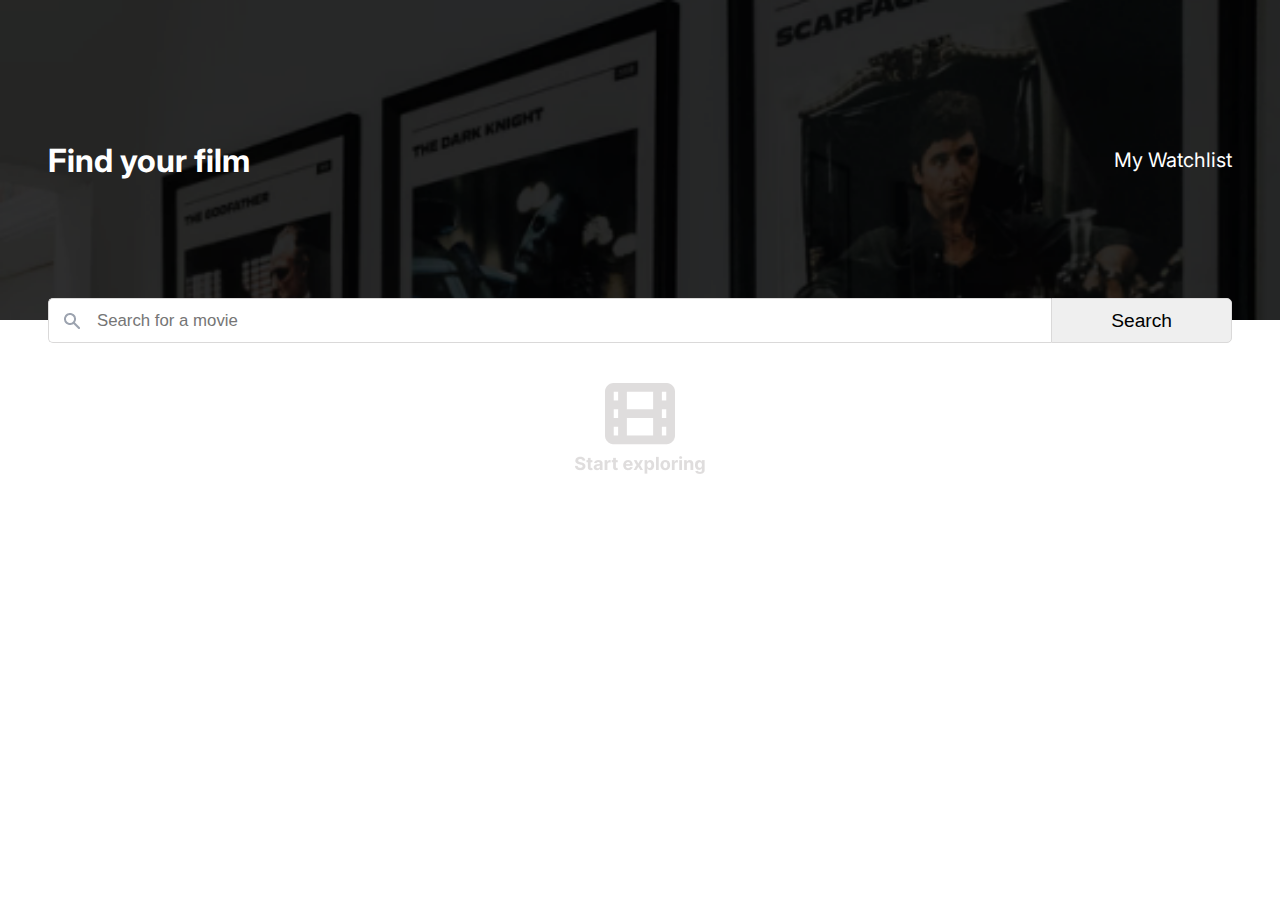
<file: index.html>
<!DOCTYPE html>
<html lang="en">
<head>
    <meta charset="UTF-8">
    <meta http-equiv="X-UA-Compatible" content="IE=edge">
    <meta name="viewport" content="width=device-width, initial-scale=1.0">
    <title>Movies Watchlist</title>
    <link rel="preconnect" href="https://fonts.googleapis.com">
    <link rel="preconnect" href="https://fonts.gstatic.com" crossorigin>
    <link href="https://fonts.googleapis.com/css2?family=Inter:wght@200;400;600;800&display=swap" rel="stylesheet">
    <link rel="stylesheet" href="index.css">
</head>
<body>   
    <div class="header">
        <h1 id="head">Find your film</h1>
        <a id="watchlist" href="watchlist.html">My Watchlist</a>
    </div>
    <form id="search-movies">
        <div class="search">
            <img src="images/Search.png" alt="Search Icon">
            <input type="text" id="text-inp" placeholder="Search for a movie">
            <button>Search</button>
        </div>
    </form>
    <div class="sweet__alert">
        <p id="sweet__alert-text">Added to the wishlist</p>
    </div>
    <div class="main" id="main">
        <div class="no-content">
            <img src="images/no-data-initial.png" alt="">
        </div>
    </div>
    
    <script src="index.js"></script>
</body>
</html>
</file>
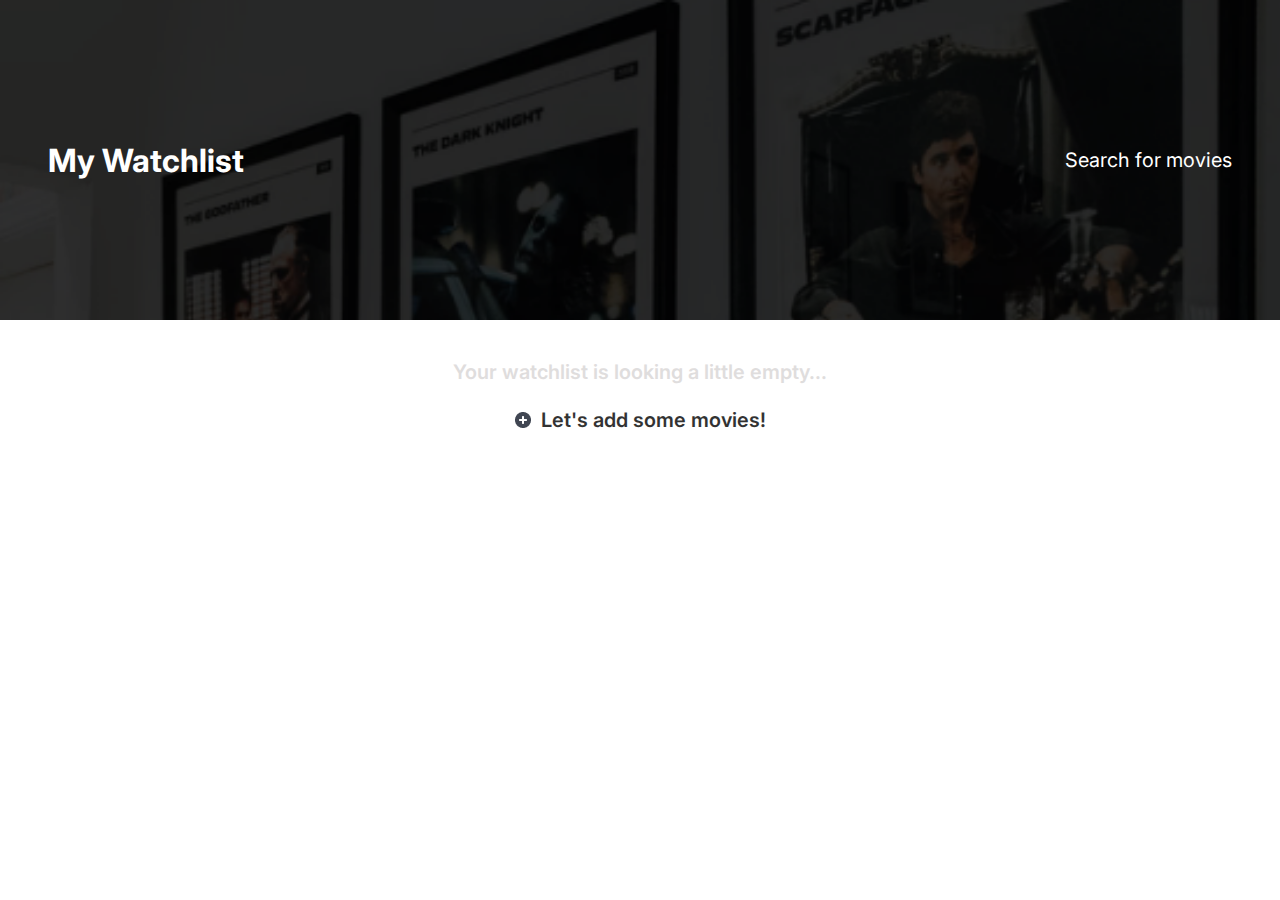
<file: watchlist.html>
<!DOCTYPE html>
<html lang="en">
<head>
    <meta charset="UTF-8">
    <meta http-equiv="X-UA-Compatible" content="IE=edge">
    <meta name="viewport" content="width=device-width, initial-scale=1.0">
    <title>Movies Watchlist</title>
    <link rel="preconnect" href="https://fonts.googleapis.com">
    <link rel="preconnect" href="https://fonts.gstatic.com" crossorigin>
    <link href="https://fonts.googleapis.com/css2?family=Inter:wght@200;400;600;800&display=swap" rel="stylesheet">
    <link rel="stylesheet" href="index.css">
</head>
<body>   
    <div class="header">
        <h1 id="head">My Watchlist</h1>
        <a id="watchlist" href="index.html">Search for movies</a>
    </div>

    <div class="sweet__alert">
        <p id="sweet__alert-text">Removed from watchlist</p>
    </div>

    <div class="main" id="main">
        
    </div>
    
    <script src="watchlist.js"></script>
</body>
</html>
</file>
<file: index.css>
*{
    margin: 0;
    padding: 0;
    box-sizing: border-box;
}
body{
    font-family: 'Inter', sans-serif;
}

.header{
    background-image: url('images/THJJRUhNlEc.png');
    background-size: cover;
    height: 30vh;
    display: flex;
    align-items: center;
    justify-content: space-between;
    background-color: black;
    color: white;
    padding: 5rem 1rem;
    
}

.header a{
    text-decoration: none;
    font-family: inherit;
    font-size: 1.25rem;
    color: white;
}


.search{
    position: relative;
    display: flex;
    padding: 0 1rem;
    margin-top: -22px !important;
}
.search input{
    width: 100%;
    height: 45px;
    border-radius: 5px 0px 0px 5px;
    text-indent: 3rem;
    border: rgb(218, 217, 217) 1px solid;
    border-right: 0;
    font-weight: 400;
    font-size: 1.05rem;
    outline: none;
}
.search img{
    position: absolute;
    top: 13px;
    left: 30px;
}
.search button{
    height: 45px;
    width: 18%;
    border:rgb(218, 217, 217) 1px solid;
    border-radius: 0px 5px 5px 0px;
    cursor: pointer;
    font-size: 0.8rem;
    color: 374151;
}

.main{ 
    padding: 2rem 1rem;
}

.no-content{
    display: flex;
    justify-content: center;
    align-items: center;
}

.no-data-found{
    display: flex;
    justify-content: center;
    align-items: center;
    color: #DFDDDD;
    font-weight: 600 !important;
    font-size: 1.25rem;
}


.movie__card{
    display: flex;
    flex-direction: row;
    gap: 2em;
    padding: 1rem;
}

.movie__card-poster{
    width: 120px;
    height: 200px;
    border-radius: 5px;
}

.movie__card-rating{
    display: flex;
    margin-top: 1.5rem;
}

.movie__card-rating img{
    margin: 2px 10px 0 10px;
    width: 15px;
    height: 15px;
}

.movie__card-rating h3{
    font-weight: 600;
}

.movie__card-stats{
    display: flex;
    gap: 2rem;   
    padding: 1rem 0;
}

.movie__card-watchlist{
    display: flex;
    gap: 10px;
    align-items: center;
    justify-content: center;
    cursor: pointer;
    opacity: 0.8;
    color: black;
    text-decoration: none;
    font-weight: 600;
}


.movie__card-watchlist:hover{
    opacity: 1.0;
}

.movie__card-description{
    color: #6B7280;
    font-size: 1em;
    line-height: 25px;
}

.sweet__alert{
    display: flex;
    align-items: center;
    justify-content: center;
}
.sweet__alert p{
    padding: 0.5rem 2rem;
    margin-top: 1rem;
    border-radius: 5px;
    color: white;
    font-weight: 400;
    background-color: rgb(104, 211, 129);
    display: none;
}

.sweet__alert p.danger{
    background-color: rgb(255, 88, 88);
}



.no-content-found{
    text-align: center;
}



@media screen and (min-width: 768px){

    .search button{
        font-size: 1.2rem;
     
    }
    .header{
        padding: 6rem 3rem;
    }
    .search{
        margin: 0 2rem;
    }

    .main{
        padding: 2.5rem 3rem;
    }



    .movie__card-poster{
        width: 170px;
        height: 240px;
    }
    
    
    .movie__card-description{
        font-size: 1.25em;
        line-height: 35px;

    }
}

@media screen and (min-width: 1000px){
    .header{
        padding: 10rem 3rem !important; 
    }
}
</file>
